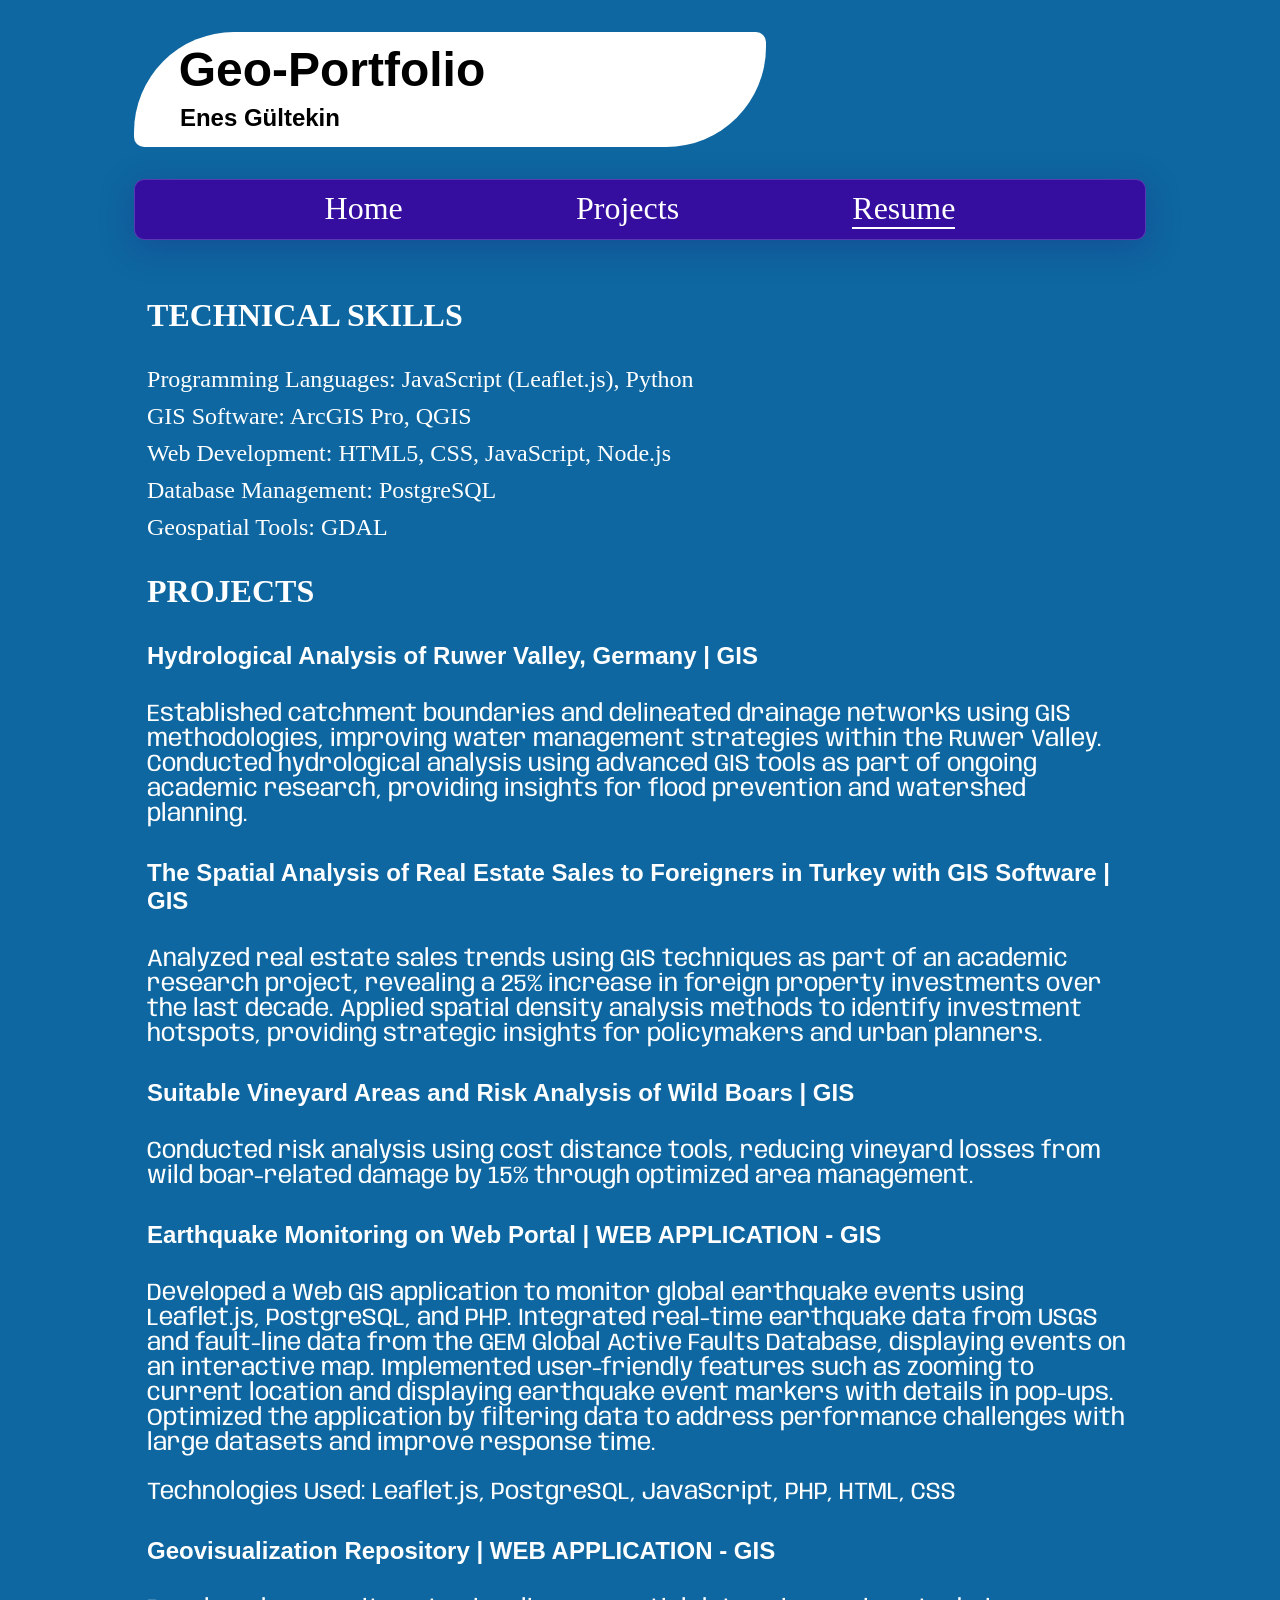
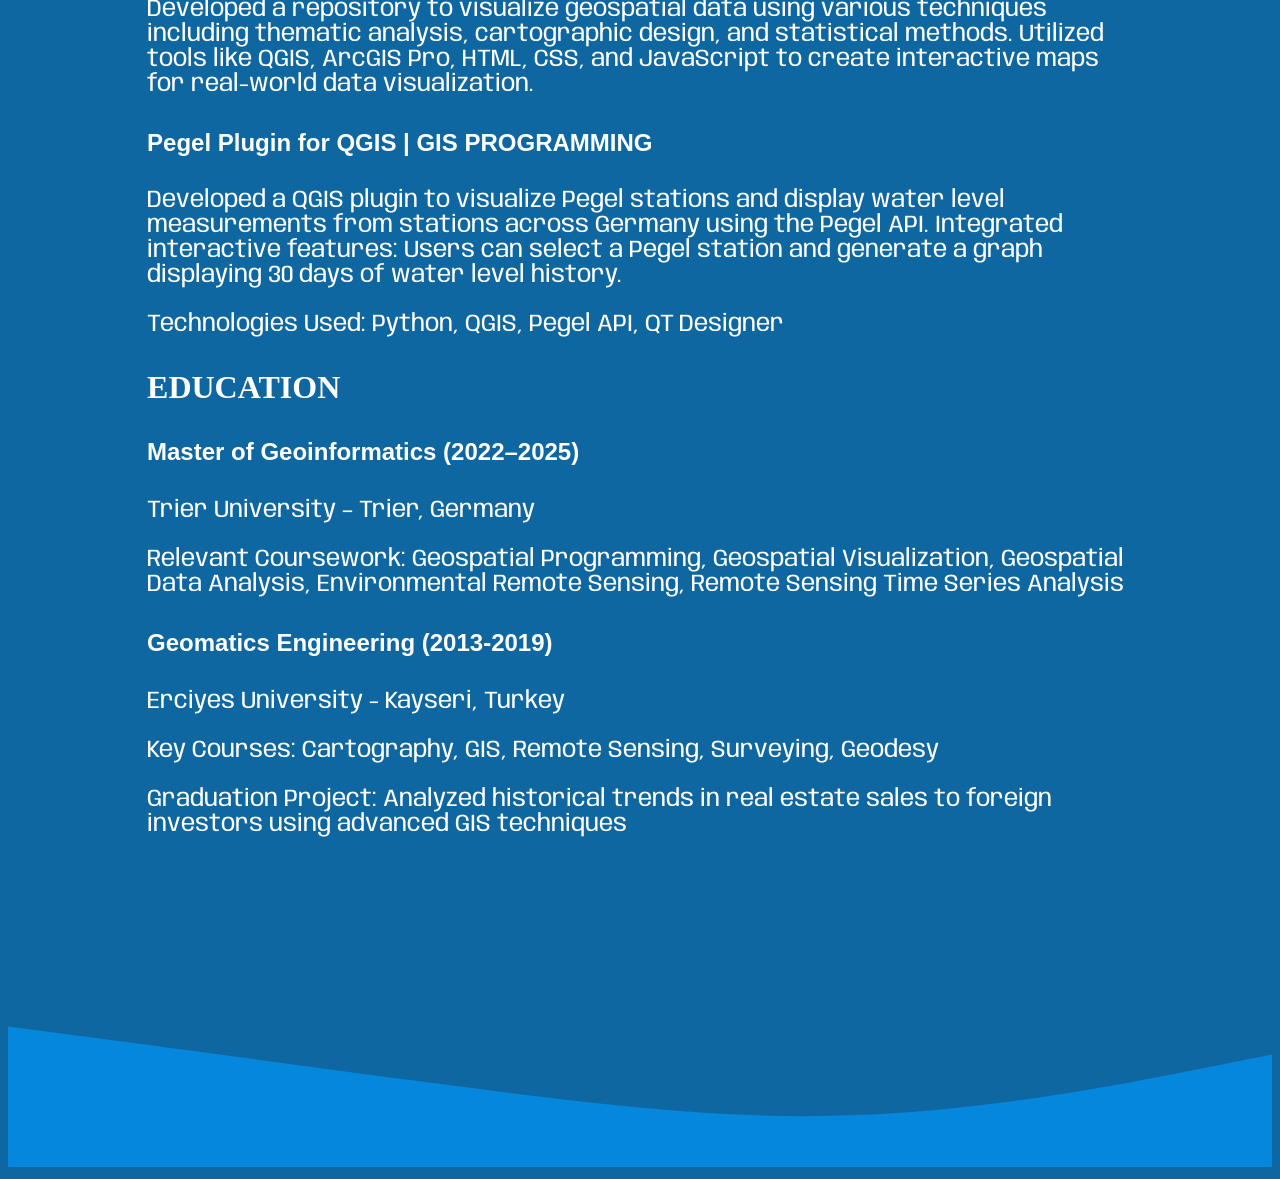
<file: about.html>
<!DOCTYPE html>
<html lang="en">
  <head>
    <meta charset="UTF-8" />
    <meta name="viewport" content="width=device-width, initial-scale=1.0" />
    <title>Enes Gültekin</title>
    <link rel="stylesheet" href="style/style.css" />
    <link rel="stylesheet" href="style/style_resume.css" />
    <link rel="preconnect" href="https://fonts.googleapis.com">
    <link rel="preconnect" href="https://fonts.gstatic.com/" crossorigin>
    <link href="https://fonts.googleapis.com/css2?family=Anybody:ital,wght@0,100..900;1,100..900&display=swap" rel="stylesheet">
    
    <link
      rel="stylesheet"
      href="https://cdn.jsdelivr.net/npm/bootstrap-icons@1.11.3/font/bootstrap-icons.min.css" />
  </head>
  <body>
    <div class="header">
      <h1>Geo-Portfolio</h1>
        <h4>Enes Gültekin</h4>
    </div>
    <div class="navbar">
      <a href="index.html" >Home</a>
      <a href="projects.html">Projects</a>
      <a href="#" class="active">Resume</a>
    </div>
    <div class="main">
    <div class="section"> <h3>TECHNICAL SKILLS</h3> <ul> <li
          class="skill">Programming Languages: JavaScript (Leaflet.js),
          Python</li> <li class="skill">GIS Software: ArcGIS Pro, QGIS</li> <li
          class="skill">Web Development: HTML5, CSS, JavaScript, Node.js</li>
        <li class="skill">Database Management: PostgreSQL</li> <li
          class="skill">Geospatial Tools: GDAL</li> </ul>
    </div> <div class="section"> <h3>PROJECTS</h3> <div class="project">
        <h4>Hydrological Analysis of Ruwer Valley, Germany  | GIS </h4> <p>Established
          catchment boundaries and delineated drainage networks using GIS
          methodologies, improving water management strategies within the Ruwer
          Valley. Conducted hydrological analysis using advanced GIS tools as
          part of ongoing academic research, providing insights for flood
          prevention and watershed planning.</p> </div> <div class="project">
        <h4>The Spatial Analysis of Real Estate Sales to Foreigners in Turkey
          with GIS Software  | GIS </h4> <p>Analyzed real estate sales trends using GIS
          techniques as part of an academic research project, revealing a 25%
          increase in foreign property investments over the last decade. Applied
          spatial density analysis methods to identify investment hotspots,
          providing strategic insights for policymakers and urban planners.</p>
      </div> <div class="project"> <h4>Suitable Vineyard Areas and Risk Analysis
          of Wild Boars  | GIS</h4> <p>Conducted risk analysis using cost distance
          tools, reducing vineyard losses from wild boar-related damage by 15%
          through optimized area management.</p> </div> <div class="project">
        <h4>Earthquake Monitoring on Web Portal | WEB APPLICATION - GIS </h4> <p>Developed a Web GIS
          application to monitor global earthquake events using Leaflet.js,
          PostgreSQL, and PHP. Integrated real-time earthquake data from USGS
          and fault-line data from the GEM Global Active Faults Database,
          displaying events on an interactive map. Implemented user-friendly
          features such as zooming to current location and displaying earthquake
          event markers with details in pop-ups. Optimized the application by
          filtering data to address performance challenges with large datasets
          and improve response time.</p> <p>Technologies Used: Leaflet.js,
          PostgreSQL, JavaScript, PHP, HTML, CSS</p> </div> <div
        class="project"> <h4>Geovisualization Repository |  WEB APPLICATION - GIS</h4> <p>Developed a repository
          to visualize geospatial data using various techniques including
          thematic analysis, cartographic design, and statistical methods.
          Utilized tools like QGIS, ArcGIS Pro, HTML, CSS, and JavaScript to
          create interactive maps for real-world data visualization.</p> </div>
      <div class="project"> <h4>Pegel Plugin for QGIS | GIS PROGRAMMING</h4> <p>Developed a QGIS plugin
          to visualize Pegel stations and display water level measurements from
          stations across Germany using the Pegel API. Integrated interactive
          features: Users can select a Pegel station and generate a graph
          displaying 30 days of water level history.</p> <p>Technologies Used:
          Python, QGIS, Pegel API, QT Designer</p> </div> </div> <div
      class="section"> <h3>EDUCATION</h3> <div class="education"> <h4>Master of
          Geoinformatics (2022–2025)</h4> <p>Trier University – Trier,
          Germany</p> <p>Relevant Coursework: Geospatial Programming, Geospatial
          Visualization, Geospatial Data Analysis, Environmental Remote Sensing,
          Remote Sensing Time Series Analysis</p> </div> <div class="education">
        <h4>Geomatics Engineering (2013-2019)</h4> <p>Erciyes University -
          Kayseri, Turkey</p> <p>Key Courses: Cartography, GIS, Remote Sensing,
          Surveying, Geodesy</p> <p>Graduation Project: Analyzed historical
          trends in real estate sales to foreign investors using advanced GIS
          techniques</p> </div> </div></div>

    <svg class="wave" xmlns="http://www.w3.org/2000/svg" viewBox="0 0 1440 320">
      <path fill="#0099ff" fill-opacity="0.65"
        d="M0,160L80,170.7C160,181,320,203,480,224C640,245,800,267,960,261.3C1120,256,1280,224,1360,208L1440,192L1440,320L1360,320C1280,320,1120,320,960,320C800,320,640,320,480,320C320,320,160,320,80,320L0,320Z"></path>
    </svg>

  </body>
</html>
</file>
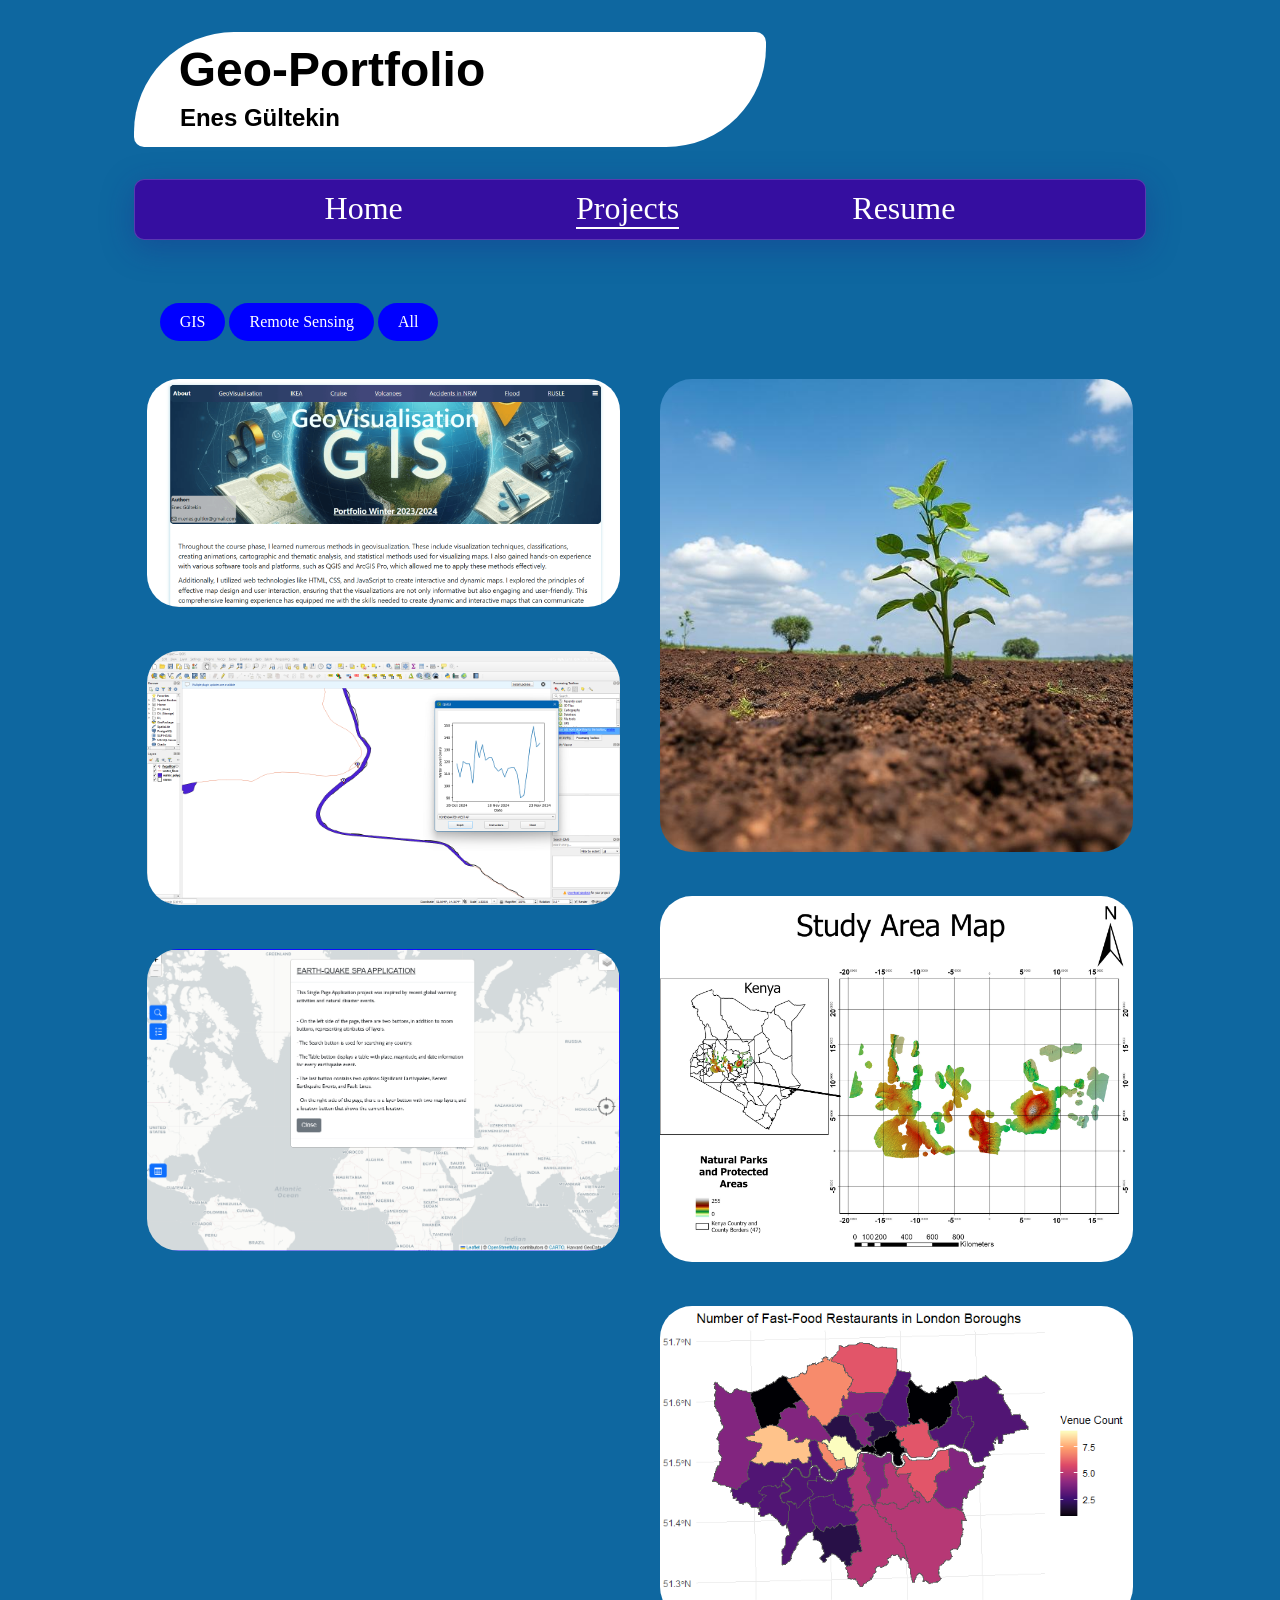
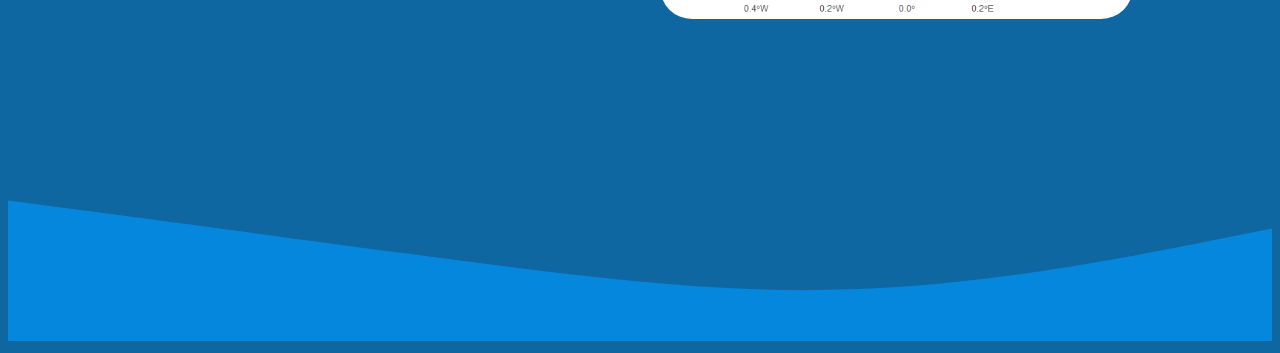
<file: projects.html>
<!DOCTYPE html>
<html lang="en">
  <head>
    <meta charset="UTF-8" />
    <meta name="viewport" content="width=device-width, initial-scale=1.0" />
    <title>Enes Gültekin</title>

    <link rel="stylesheet" href="style/style_project.css" />
    <link rel="stylesheet" href="style/style.css" />
    <link rel="preconnect" href="https://fonts.googleapis.com">
    <link rel="preconnect" href="https://fonts.gstatic.com/" crossorigin>
    <link
      href="https://fonts.googleapis.com/css2?family=Anybody:ital,wght@0,100..900;1,100..900&display=swap"
      rel="stylesheet">
    <link
      rel="stylesheet"
      href="https://cdn.jsdelivr.net/npm/bootstrap-icons@1.11.3/font/bootstrap-icons.min.css" />
  </head>
  <body>
    <div class="header">
      <h1>Geo-Portfolio</h1>
      <h4>Enes Gültekin</h4>
    </div>
    <div class="navbar">
      <a href="index.html">Home</a>
      <a href="#" class="active">Projects</a>
      <a href="about.html">Resume</a>
    </div>
    <div id="filter">
      <input type="checkbox" checked id="filter_gis">
      <label for="filter_gis">GIS</label>
      <input type="checkbox" checked id="filter_remote">
      <label for="filter_remote"> Remote Sensing</label>
      <input type="checkbox" checked id="show_all">
      <label for="show_all">All</label>
    </div>

    <div class="container">

      <div class="card card_con gis rs"><div class="card_img"><img
            src="data/geoviz.png" alt><div
            class="card_text"><h1>Geovisualization Website</h1><p>The project is
              created in order to visualise geodata using
              various geovisualization techniques, including visualization
              methods, classifications, animations, cartographic and
              thematic analysis and statistical methods. Still under
              development...</p>.<a
              href="https://enes-gultekin.github.io/GeoVisualization/"
              target="_blank">Website</a>
            <a
              href="https://github.com/Enes-Gultekin/GeoVisualization"
              target="_blank">GitHub</a></div></div></div>
      <div class="card card_con gis"><div class="card_img"><img
            src="data/pegel_plugin.png" alt><div
            class="card_text"><h1>Pegel QGIS Plugin</h1><p>I created this plugin
              to monitor real-time water level across
              Germany using python. Basically, it displays time-series
              graphs of water level for selected
              water-bodies.</p><a
              href="https://github.com/Enes-Gultekin/pegel_plugin"
              target="_blank">GitHub</a></div></div></div>
      <div class="card card_con gis"><div class="card_img"><img
            src="data/eq_monitoring.png" alt><div
            class="card_text"><h1>Earhquake Monitoring Project</h1><p>This
              project is created to monitor real-time earthquakes. It
              is a Web-Based Single Page Application that displays the
              location of the earthquake for the past 3 days on the map and
              provides information about the earthquake.</p><a
              href="https://enes-gultekin.github.io/EarthQuake__monitoring_Project/"
              target="_blank">Website</a>
            <a
              href="https://github.com/Enes-Gultekin/EarthQuake__monitoring_Project"
              target="_blank" aria-label="GGWp">GitHub</a></div></div></div>
      <!-- <div style="display: none;" class="card card_con gis"><div
          class="card_img"><img
            src="data/constituencies.png" alt><div
            class="card_text"><h1>Elections in Germany</h1><p>This project
              showcases my ability to analyze and visualize complex data by
              creating a detailed map of the 2021 German federal election
              results using ArcGIS Pro. I utilized Python for data cleaning and
              modification, ensuring accuracy and consistency in the dataset.
              Through effective use of geographic information systems (GIS), I
              applied cartographic principles to design an intuitive map and
              accompanying pie chart, enhancing the interpretability of election
              outcomes. </p> <a
              href="https://github.com/Enes-Gultekin/Visualization-of-Elections-in-Germany-in-2021/"
              target="_blank">GitHub</a>
          </div></div></div> -->
      <div class="card card_con rs"><div class="card_img"><img
            src="data/rusle.jpg" alt><div
            class="card_text"><h1>Erosion Analysis in West Kenya: A RUSLE-Based
              Study</h1><p>This project utilizes the Revised Universal Soil Loss
              Equation (RUSLE) to assess soil erosion risks in West Kenya. By
              analyzing key factors such as rainfall patterns, soil
              characteristics, topography, land cover, and conservation
              practices, the study estimates erosion rates and identifies
              vulnerable areas. The findings provide valuable insights for
              sustainable land management and erosion control strategies,
              helping to mitigate soil degradation and promote environmental
              conservation.</p><a
              href="https://storymaps.arcgis.com/stories/a5f12c45dcb843cbaeaaba49c35c140a"
              target="_blank">Website</a> </div></div></div>
      <div class="card card_con rs"><div class="card_img"><img
            src="data/study_Area4.jpg" alt><div
            class="card_text"><h1>Forest Change Monitoring in Western and
              Central Kenya (2001-2021)</h1><p>
              This project showcases advanced remote sensing abilities through
              the comprehensive monitoring of forest change in Western and
              Central Kenya from 2001 to 2021. Utilizing Landsat satellite data,
              the study employs the FORCE framework for processing, including
              data cubing, cloud and shadow detection, and radiometric
              correction to generate Analysis Ready Data (ARD) and Highly
              Analysis-Ready Data (hARD). A supervised machine learning
              approach, specifically a Random Forest classifier, was trained
              with multi-temporal spectral metrics and validated with an 84%
              overall accuracy to classify land cover changes, identifying
              patterns of forest gain, loss, and stability. The project
              demonstrates proficiency in satellite image processing, machine
              learning for land cover classification, time-series analysis, and
              geospatial data visualization to provide critical insights for
              forest conservation and management.</p><a style="display: none;"
              href=""
              target="_blank">Website</a> </div></div></div>
      <div class="card card_con rs"><div class="card_img"><img
            src="data/rest_heatmap.png" alt><div
            class="card_text"><h1> Spatial Analysis of Fast-Food Venues in
              London</h1><p>
              Analyzes of the spatial distribution of McDonald's, Burger King,
              and Five Guys using Foursquare data. It analyzes clustering and
              randomness through Complete Spatial Randomness (CSR), Moran's I,
              and LISA tests. The findings indicate significant clustering of
              fast-food venues, especially McDonald's, across London. There is a
              weak positive correlation between population size and venue
              numbers, and overall spatial autocorrelation among wards is
              minimal, despite some localized clusters
            </p><a style="display: none;"
              href=""
              target="_blank">Website</a> </div></div></div>

    </div>

    <!-- wave container -->
    <svg class="wave" xmlns="http://www.w3.org/2000/svg"
      viewBox="0 0 1440 320">
      <path
        fill="#0099ff"
        fill-opacity="0.65"
        d="M0,160L80,170.7C160,181,320,203,480,224C640,245,800,267,960,261.3C1120,256,1280,224,1360,208L1440,192L1440,320L1360,320C1280,320,1120,320,960,320C800,320,640,320,480,320C320,320,160,320,80,320L0,320Z"></path>
    </svg>

    <script>
  const filter_gis = document.getElementById("filter_gis");
  const filter_remote = document.getElementById("filter_remote");
  const show_all = document.getElementById("show_all");
  const cards = document.querySelectorAll(".card_con");

  function updateCards() {
    if (show_all.checked) {
      cards.forEach(card => card.style.display = "block");
      return;
    }
    cards.forEach(card => {
      const isGis = filter_gis.checked && card.classList.contains("gis");
      const isRemote = filter_remote.checked && card.classList.contains("rs");
      // Show card if it matches any checked filter
      card.style.display = (isGis || isRemote) ? "block" : "none";
    });
  }

  filter_gis.addEventListener("change", () => {
    show_all.checked = false;
    updateCards();
  });
  filter_remote.addEventListener("change", () => {
    show_all.checked = false;
    updateCards();
  });
  show_all.addEventListener("change", updateCards);

  // Initial state
  updateCards();
</script>
  </body>
</html>
</file>
<file: style/style.css>
body{
  background-color: #0e67a0;
  overflow-x: hidden;
}
.header{
  margin-left: 10%;
  max-width: 50%;
  min-width: 300px;
  border-radius: 100px 10px 100px 10px;
    color: black;
    font-size: 1.5rem;
    text-align: left;
    background-color: white;
    font-family: 'Franklin Gothic Medium', 'Arial Narrow', Arial, sans-serif;
}
.header h1{
  padding-left: 7%;
  position: relative;
  top: 10px;
}
.header h4{position: relative;
  left: 7.2%;
  bottom: 15px;}
.title h1{
  
  padding-left: 7%;
  position: relative;
  top: 10px;
}
.title h4{position: relative;
  left: 7.2%;
  bottom: 15px;}
.navbar {
    
    position: sticky;
    top: 0;
    padding: 10px 16px;
    background: #350ea0;
    color: #f1f1f1;
    display: flex;
    justify-content: space-evenly;
    box-shadow: 0 8px 32px 0 rgba(31, 38, 135, 0.37);
    margin-inline: 10%;
    -webkit-backdrop-filter: blur(2.5px);
    border-radius: 10px;
    border: 1px solid rgba(255, 255, 255, 0.18);
    transition: transform 0.3s ease;
    z-index: 2;
  }
  
  .navbar a {
    color: white;
    font-family: athelas;
    font-size: xx-large;
    text-decoration: none;
    
  }
  .navbar a:hover {
    color: white;
    font: athelas;
    text-decor  ation: none;
    transform: scale(1.2);
    transition: 0.2s;
    
  }
  .active {
    border-bottom: 2px solid white;
    font-size: larger;
    transition: 1.2s;
    
  }
  


  
@media screen and (max-width: 650px) {

  body{
      
      align-items: center;
        display: grid;
        justify-content: center;
      
      

  }
  .header h1 h4{
    right: 3px;
  }
  .header{
    margin-left: 0;
    
    max-width: 100%;
    min-width: 100%;
    border-radius: 100px 0 100px 0;
    color: black;
    font-size: 1.5rem;
    text-align: center;
    background-color: white;
    font-family: 'Franklin Gothic Medium', 'Arial Narrow', Arial, sans-serif;
  }
  .navbar a{
    color: white;
    font: athelas;
    font-size: clamp(1rem, 2vw, 1.5rem);;
    text-decoration: none;
    
  }
  .navbar{
    min-width: 215px;
  }

}
</file>
<file: style/style_resume.css>
.main{padding-inline: 11%;
  padding-block: 2%;color: white;}
h3{font-size: clamp(2rem, 2vw, 1.5rem);}
h4 {
    font-size: clamp(1rem, 2vw, 1.5rem);
    font-family: 'Franklin Gothic Medium', 'Arial Narrow', Arial, sans-serif;
}
p{
  font-size: clamp(1rem, 2vw, 1.5rem);
  font-family: "anybody";
}
.section {
  margin-bottom: 20px;
}
ul {
  list-style-type: none;
  padding: 0;
  font-family: URW Bookman L, serif;
  font-size: clamp(1rem, 2vw, 1.5rem);
}
.project,
.education,
.skill {
  margin-bottom: 10px;
}
</file>
<file: style/style_project.css>
.container {
    
    justify-content: center;
    
    padding-inline: 11%;
  padding-block: 3%;  
    columns: 2 100px;
    column-gap: 40px;
}
.card {
  position: relative;
  transition: 2s ease;
  max-width: fit-content;
  margin-bottom:40px;
  
  
}

.card_text {
    position: absolute;

    bottom: 0;
    color: black;
    height: 95%;
    width: 96%;
    opacity: 0;
    margin-inline: -3%;
    
}
.card_text a{
    
  color: white;
    text-decoration: underline;
    font-size: clamp(1rem, 2vw, 1.5rem);
    padding: 10%;
    font-family: Andale Mono, monospace;
    bottom: 10%;
    position: relative;
    bottom:20px;
}
.card:hover .card_text {
  transition: 1s ease;
    bottom: 5%;
    left: 5%;
    opacity: 1;
    display: block;
    border-radius: 30px;
    background: rgb(20, 28, 58);
    text-align: center;
  
}

.card img {
  width: 100%;
  height: 100%;
  object-fit: contain;
  border-radius: 32px;
  z-index: 1;
  
}
.card:hover img{
  
  transition: 1s ease-in-out
  z-index: 4;
  filter: blur(5px);
}
.card_img{
    height: fit-content;
    border-radius: 32px;
}
.card_text h1 {
  font-size: 1.5rem;
  font-weight: 700;
  color: white;
  margin: 5%;
}
.card_text p {
  font-size: clamp(1rem, 1vw, 1.5rem);;
  font-weight: 600;
  font-family: "anybody";
  color: white;
  margin: 5%;
}
#filter{
  margin-top: 5%;
  margin-left: 12%;

}
input[type="checkbox"] {
  display: none;
}
input[type="checkbox"] + label {
  background: #f1f1f1;
  border-radius: 20px;
  padding: 10px 20px;
  display: inline-block;
  color: #000;
  cursor: pointer;
  transition: background 0.3s;
}
input[type="checkbox"] + label:hover {
  background: blue;
}
input[type="checkbox"]:checked + label {
  background: blue;
  color: #fff;
}
@media screen and (max-width: 650px) {
    
    .container {
        columns:1 250px;
        width: minmax(100%, 500px);
        display: inline-block;
        justify-content: center;
    }
    .card:hover img{
  
      
      opacity: 1;
      z-index: 4;
     
    }
    .card {
        margin: 2% 0% 0% 0%;
        
        min-height: fit-content;
        border:solid 1px white;
        color: white;
        position: relative;
        padding: 1px;
        border-radius: 20px;
        
    }
    .card_text {
         position: inherit;
         display: contents;
         color: white;
         height: fit-content;
         width: 80%;
         opacity: 1;
         justify-items: center;
         
    }
    .card:hover .card_text {
      transition: 1s ease;
        bottom: 5%;
        left: 5%;
        opacity: 1;
        display: block;
        border-radius: 30px;
        background: rgba(255, 255, 255, 0);
      
      
    }
    .card_img{
        aspect-ratio: 1/1;
        opacity: 1;
    }
    .card_text h1 {
        font-size: clamp(1rem, 2vw, 1.5rem);
        font-weight: 700;
        color: white;
        
      }
      .card_text p {
        font-size: clamp(1rem, 2vw, 1.5rem);
        font-weight: 400;
        color: white;
      }
      .card_text a{
        font-style: normal;
        color: white;
        text-decoration: underline;
        font-size: clamp(1rem, 2vw, 1.5rem);
        position: relative;
        
        
    
}
</file>
